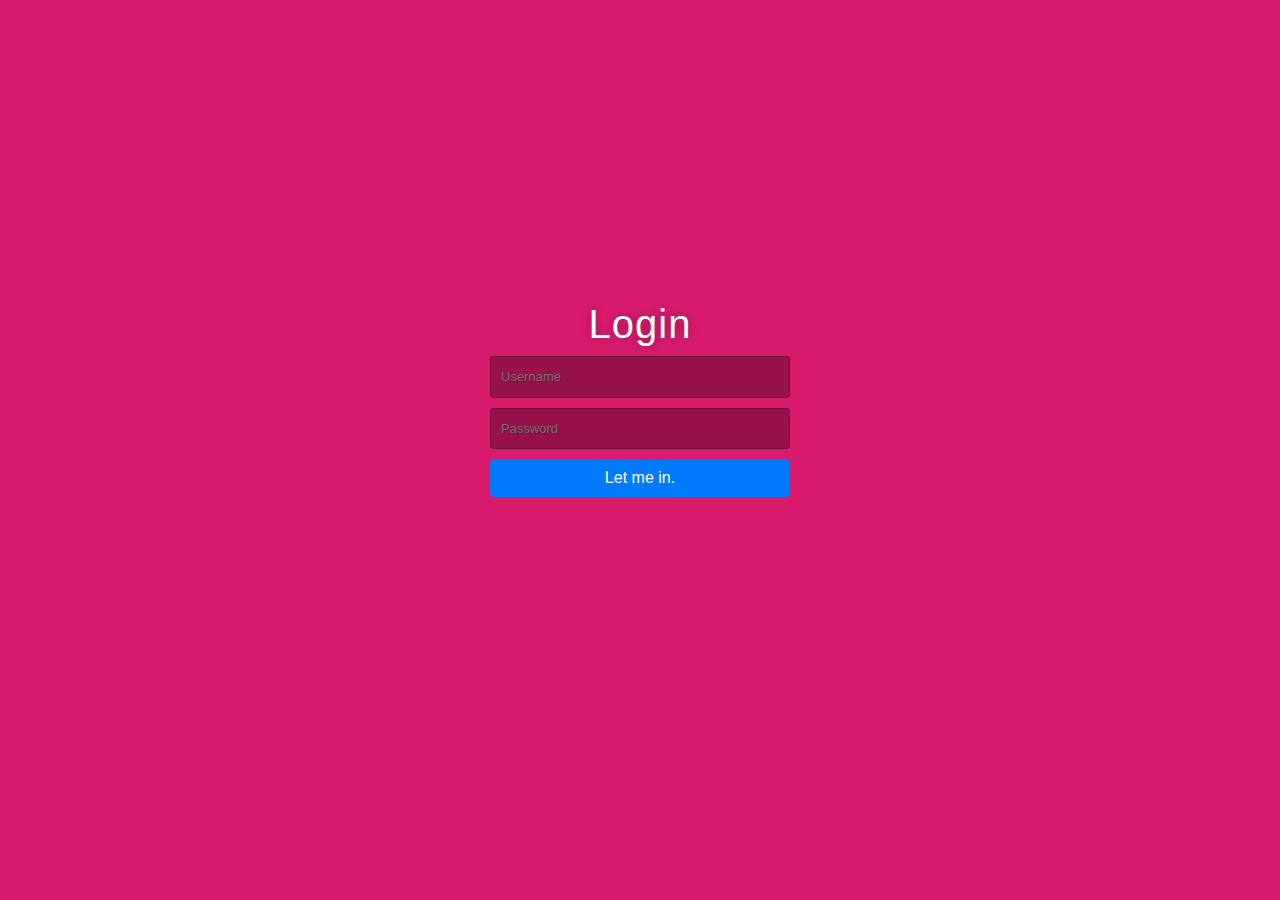
<file: index.html>
<!DOCTYPE html>
<!-- saved from url=(0049)https://getbootstrap.com/docs/4.3/examples/album/ -->
<html lang="en">

<head>
  <meta http-equiv="Content-Type" content="text/html; charset=UTF-8">
  <meta name="viewport" content="width=device-width, initial-scale=1, shrink-to-fit=no">
  <meta name="description" content="">
  <title>eMercado - Todo lo que busques está aquí</title>

  <link rel="canonical" href="https://getbootstrap.com/docs/4.3/examples/album/">
  <link href="https://fonts.googleapis.com/css?family=Raleway:300,300i,400,400i,700,700i,900,900i" rel="stylesheet">
  <!-- Bootstrap core CSS -->

  <link href="css/bootstrap.min.css" rel="stylesheet">
  <link href="css/stylelogin.css" rel="stylesheet">
  <style>
    html, body{
      height: 100%;
    }

    body {
      display: -ms-flexbox;
      display: flex;
      -ms-flex-align: center;
      align-items: center;
      padding-top: 40px;
      padding-bottom: 40px;
      background-color:#d81b6d
    }

    .signin {
      width: 100%;
      max-width: 330px;
      padding: 15px;
      margin: auto;
      }
    
    #font {
      font-family: 'Franklin Gothic Medium';
    }


  </style>
</head>

<body  class="text-center">
  <div class="container p-5">

    <!--  <div class="alert alert-danger" role="alert" style="position: relative; width:auto; top: 0;">
      <h4 class="alert-heading">¡A trabajar! :)</h4>
      <p>Esta sección corresponde a: Entrega 1 (Fecha de entrega: 16/08/2020) -> Punto 3 y 4.</p>
      <hr>
      <p class="mb-0">Para saber qué debes hacer, fijate en la actividad en CREA correspondiente a esta entrega.</p>
    </div>
  </div> -->

<div class="login">
	<h1>Login</h1>
    <form method="post" action="home.html">
    	<input id="correo" type="email" name="u" placeholder="Username" required="required" />
        <input type="password" name="p" placeholder="Password" required="required" />
        <button id="ingreso" type="submit" id= "email" class="btn btn-primary btn-block btn-large" onclick="check();">Let me in.</button>
    </form>
</div>

<script src="js/init.js"></script>
<script src="js/login.js"></script>

</body>
</html>
</file>
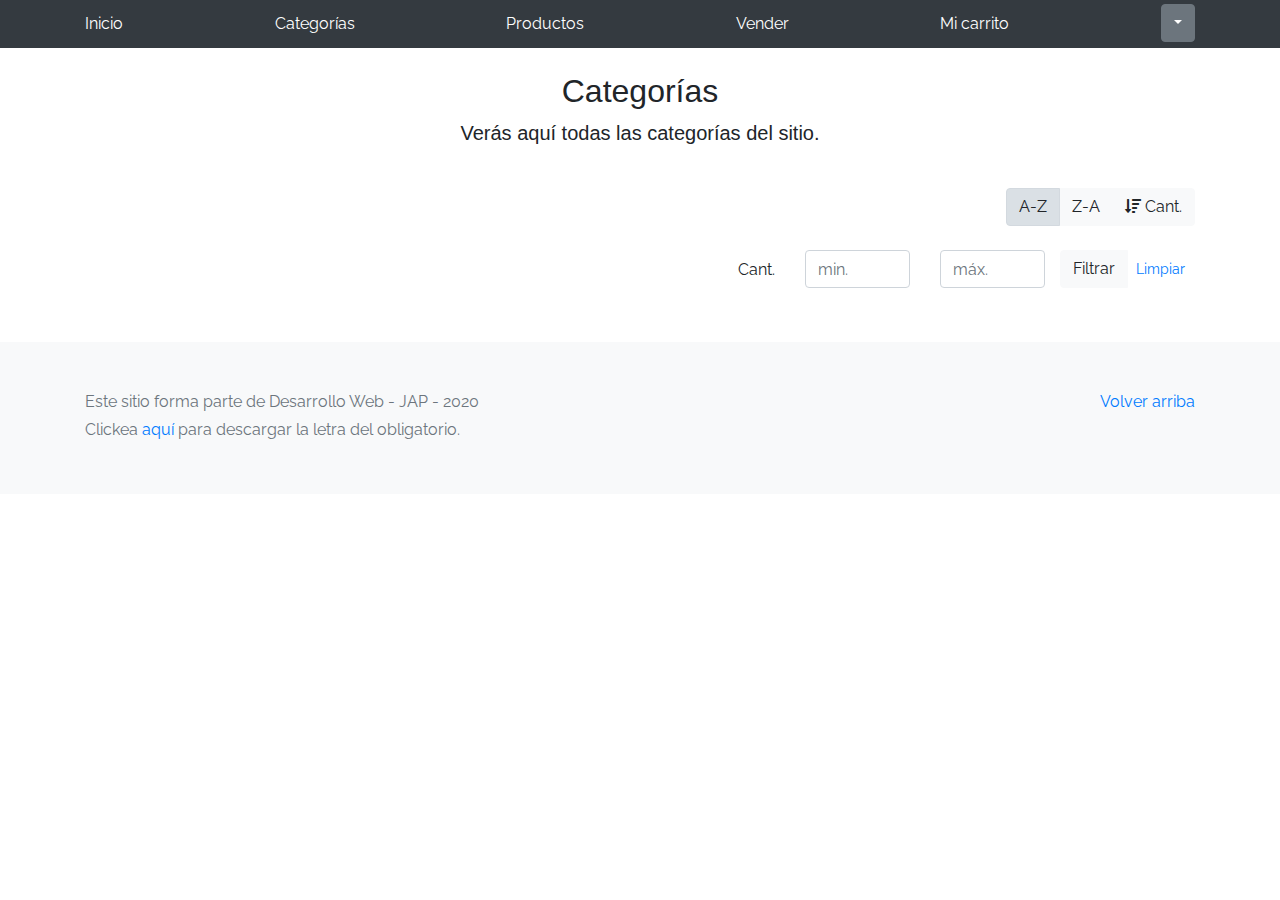
<file: categories.html>
<!DOCTYPE html>
<!-- saved from url=(0049)https://getbootstrap.com/docs/4.3/examples/album/ -->
<html lang="en">
  <head>
    <meta http-equiv="Content-Type" content="text/html; charset=UTF-8">
    <meta name="viewport" content="width=device-width, initial-scale=1, shrink-to-fit=no">
    <meta name="description" content="">
    <title>eMercado - Todo lo que busques está aquí</title>

    <link rel="canonical" href="https://getbootstrap.com/docs/4.3/examples/album/">
    <link href="https://fonts.googleapis.com/css?family=Raleway:300,300i,400,400i,700,700i,900,900i" rel="stylesheet">
    <link href="css/font-awesome.min.css" rel="stylesheet">
    <link href="css/bootstrap.min.css" rel="stylesheet">
    <link href="css/styles.css" rel="stylesheet">
  </head>
  <body>
    <nav class="site-header sticky-top py-1 bg-dark">
      <div class="container d-flex flex-column flex-md-row justify-content-between">
        <a class="py-2 d-none d-md-inline-block" href="home.html">Inicio</a>
        <a class="py-2 d-none d-md-inline-block" href="categories.html">Categorías</a>
        <a class="py-2 d-none d-md-inline-block" href="products.html">Productos</a>
        <a class="py-2 d-none d-md-inline-block" href="sell.html">Vender</a>
        <a class="py-2 d-none d-md-inline-block" href="cart.html">Mi carrito</a>
      <!--   <a class="py-2 d-none d-md-inline-block" href="#" id="usuario" ></a> -->

        <div class="dropdown">
          <a class="btn btn-secondary dropdown-toggle" href="#" id="usuario" role="button" id="dropdownMenuLink" data-toggle="dropdown" aria-haspopup="true" aria-expanded="false">
          </a>
        
          <div class="dropdown-menu" aria-labelledby="dropdownMenuLink">
            <a class="dropdown-item" href="cart.html">Mi Carrito</a>
            <a class="dropdown-item" href="my-profile.html">Mi perfil</a>
            <a class="dropdown-item" onclick="cerrarsesion()">Cerrar Sesión</a>
          </div>
        </div>

        </div>
      </div>
    </nav>
    <main role="main" class="pb-5">
        <div class="text-center p-4">
            <h2>Categorías</h2>
            <p class="lead">Verás aquí todas las categorías del sitio.</p>
          </div>
        <div class="container">
            <div class="row">
                <div class="col text-right">
                    <div class="btn-group btn-group-toggle mb-4" data-toggle="buttons">
                        <label class="btn btn-light active" id="sortAsc" >
                            <input type="radio" name="options" autocomplete="off" checked>A-Z
                        </label>
                        <label class="btn btn-light" id="sortDesc" >
                            <input type="radio" name="options" autocomplete="off">Z-A
                        </label>
                        <label class="btn btn-light" id="sortByCount" >
                            <input type="radio" name="options" autocomplete="off"><i class="fas fa-sort-amount-down mr-1"></i>Cant.
                        </label>
                    </div>
                </div>
            </div>
            <div class="row justify-content-end">
              <div class="col-md-6"></div>
                <div class="col-md-6 col-sm-12 mb-1 container">
                  <div class="row container p-0 m-0">
                    <div class="col">
                      <p class="font-weight-normal text-right my-2">Cant.</p>
                    </div>
                    <div class="col">
                      <input class="form-control" type="number" placeholder="min." id="rangeFilterCountMin">
                    </div>
                    <div class="col">
                      <input class="form-control" type="number" placeholder="máx." id="rangeFilterCountMax">
                    </div>
                    <div class="col-3 p-0">
                      <div class="btn-group" role="group">
                        <button class="btn btn-light btn-block" id="rangeFilterCount">Filtrar</button>
                        <button class="btn btn-link btn-sm" id="clearRangeFilter">Limpiar</button>
                      </div>
                    </div>
                  </div>
                </div>
            </div>
            <div class="row">
                <div class="list-group" id="cat-list-container">
                </div>
            </div>
        </div>
    </main>
    <footer class="text-muted bg-light">
      <div class="container">
        <p class="float-right">
          <a href="#">Volver arriba</a>
        </p>
        <p>Este sitio forma parte de Desarrollo Web - JAP - 2020</p>
        <p>Clickea <a target="_blank" href="Letra.pdf">aquí</a> para descargar la letra del obligatorio.</p>
      </div>
    </footer>
    <div id="spinner-wrapper"><div class="lds-ring"><div></div><div></div><div></div><div></div></div></div>
    <script src="js/jquery-3.4.1.min.js"></script>
    <script src="js/bootstrap.bundle.min.js"></script>
    <script src="js/init.js"></script>
    <script src="js/categories.js"></script>
  </body>
</html>
</file>
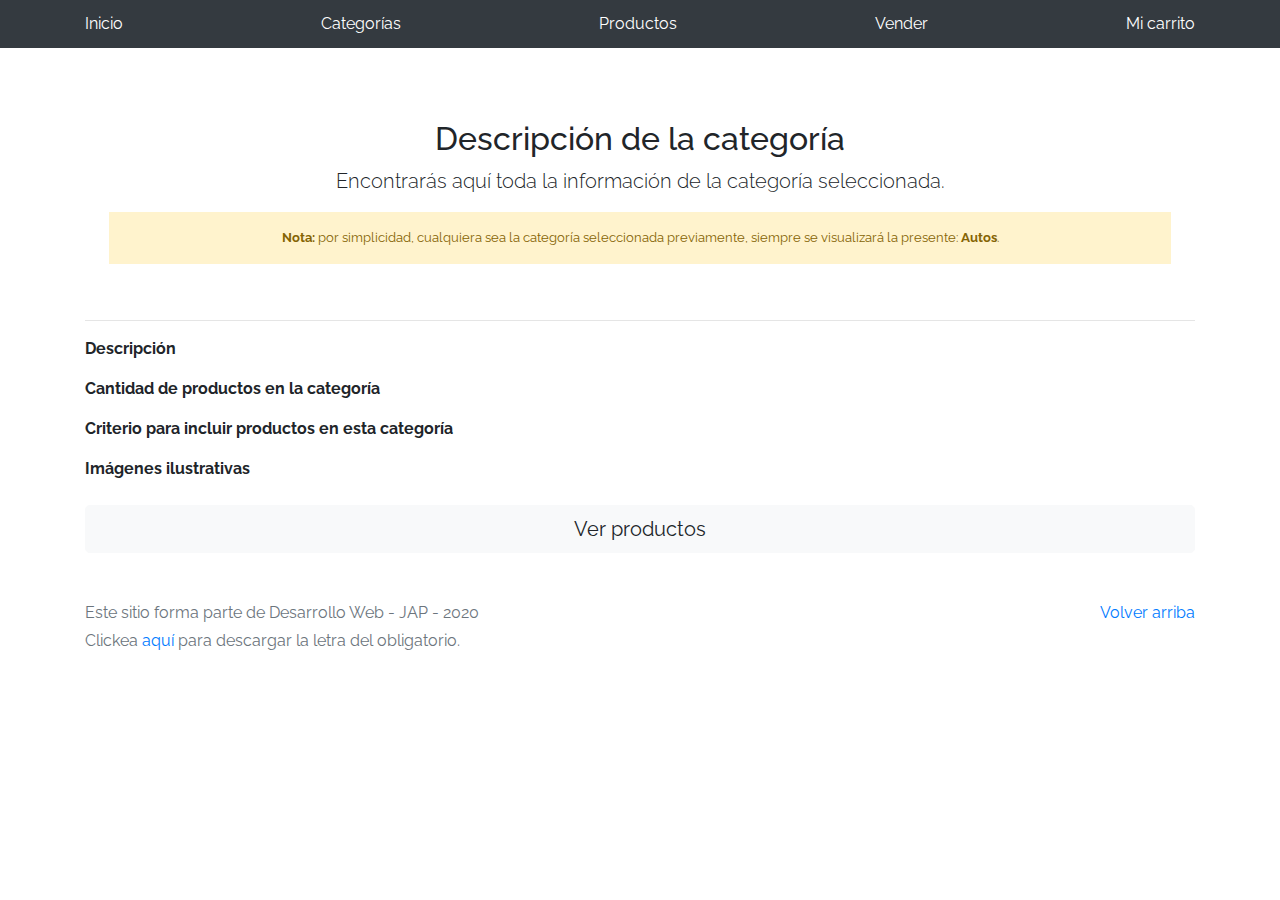
<file: category-info.html>
<!DOCTYPE html>
<!-- saved from url=(0049)https://getbootstrap.com/docs/4.3/examples/album/ -->
<html lang="en">

<head>
  <meta http-equiv="Content-Type" content="text/html; charset=UTF-8">
  <meta name="viewport" content="width=device-width, initial-scale=1, shrink-to-fit=no">
  <meta name="description" content="">
  <title>eMercado - Todo lo que busques está aquí</title>

  <link rel="canonical" href="https://getbootstrap.com/docs/4.3/examples/album/">
  <link href="https://fonts.googleapis.com/css?family=Raleway:300,300i,400,400i,700,700i,900,900i" rel="stylesheet">
  <!-- Bootstrap core CSS -->
  <link href="css/bootstrap.min.css" rel="stylesheet">
  <link href="css/styles.css" rel="stylesheet">
</head>

<body>
  <nav class="site-header sticky-top py-1 bg-dark">
    <div class="container d-flex flex-column flex-md-row justify-content-between">
      <a class="py-2 d-none d-md-inline-block" href="index.html">Inicio</a>
      <a class="py-2 d-none d-md-inline-block" href="categories.html">Categorías</a>
      <a class="py-2 d-none d-md-inline-block" href="products.html">Productos</a>
      <a class="py-2 d-none d-md-inline-block" href="sell.html">Vender</a>
      <a class="py-2 d-none d-md-inline-block" href="cart.html">Mi carrito</a>
    </div>
  </nav>
  <main role="main">
    <div class="container mt-5">
      <div class="text-center p-4">
        <h2>Descripción de la categoría</h2>
        <p class="lead">Encontrarás aquí toda la información de la categoría seleccionada.</p>
        <p class="small alert-warning py-3"><strong>Nota: </strong>por simplicidad, cualquiera sea la categoría
          seleccionada previamente, siempre se visualizará la presente: <strong>Autos</strong>.</p>
      </div>
      <h3 id="categoryName"></h3>
      <hr class="my-3">
      <dl>
        <dt>Descripción</dt>
        <dd>
          <p id="categoryDescription"></p>
        </dd>

        <dt>Cantidad de productos en la categoría</dt>
        <dd>
          <p id="productCount"></p>
        </dd>

        <dt>Criterio para incluir productos en esta categoría</dt>
        <dd>
          <p id="productCriteria"></p>
        </dd>

        <dt>Imágenes ilustrativas</dt>
        <dd>
          <div class="row text-center text-lg-left pt-2" id="productImagesGallery">
          </div>
        </dd>
      </dl>
      <a type="button" class="btn btn-light btn-lg btn-block" href="products.html">Ver productos</a>
    </div>
  </main>
  <footer class="text-muted">
    <div class="container">
      <p class="float-right">
        <a href="#">Volver arriba</a>
      </p>
      <p>Este sitio forma parte de Desarrollo Web - JAP - 2020</p>
      <p>Clickea <a target="_blank" href="Letra.pdf">aquí</a> para descargar la letra del obligatorio.</p>
    </div>
  </footer>
  <div id="spinner-wrapper">
    <div class="lds-ring">
      <div></div>
      <div></div>
      <div></div>
      <div></div>
    </div>
  </div>
  <script src="js/jquery-3.4.1.min.js"></script>
  <script src="js/bootstrap.bundle.min.js"></script>
  <script src="js/init.js"></script>
  <script src="js/category-info.js"></script>
</body>

</html>
</file>
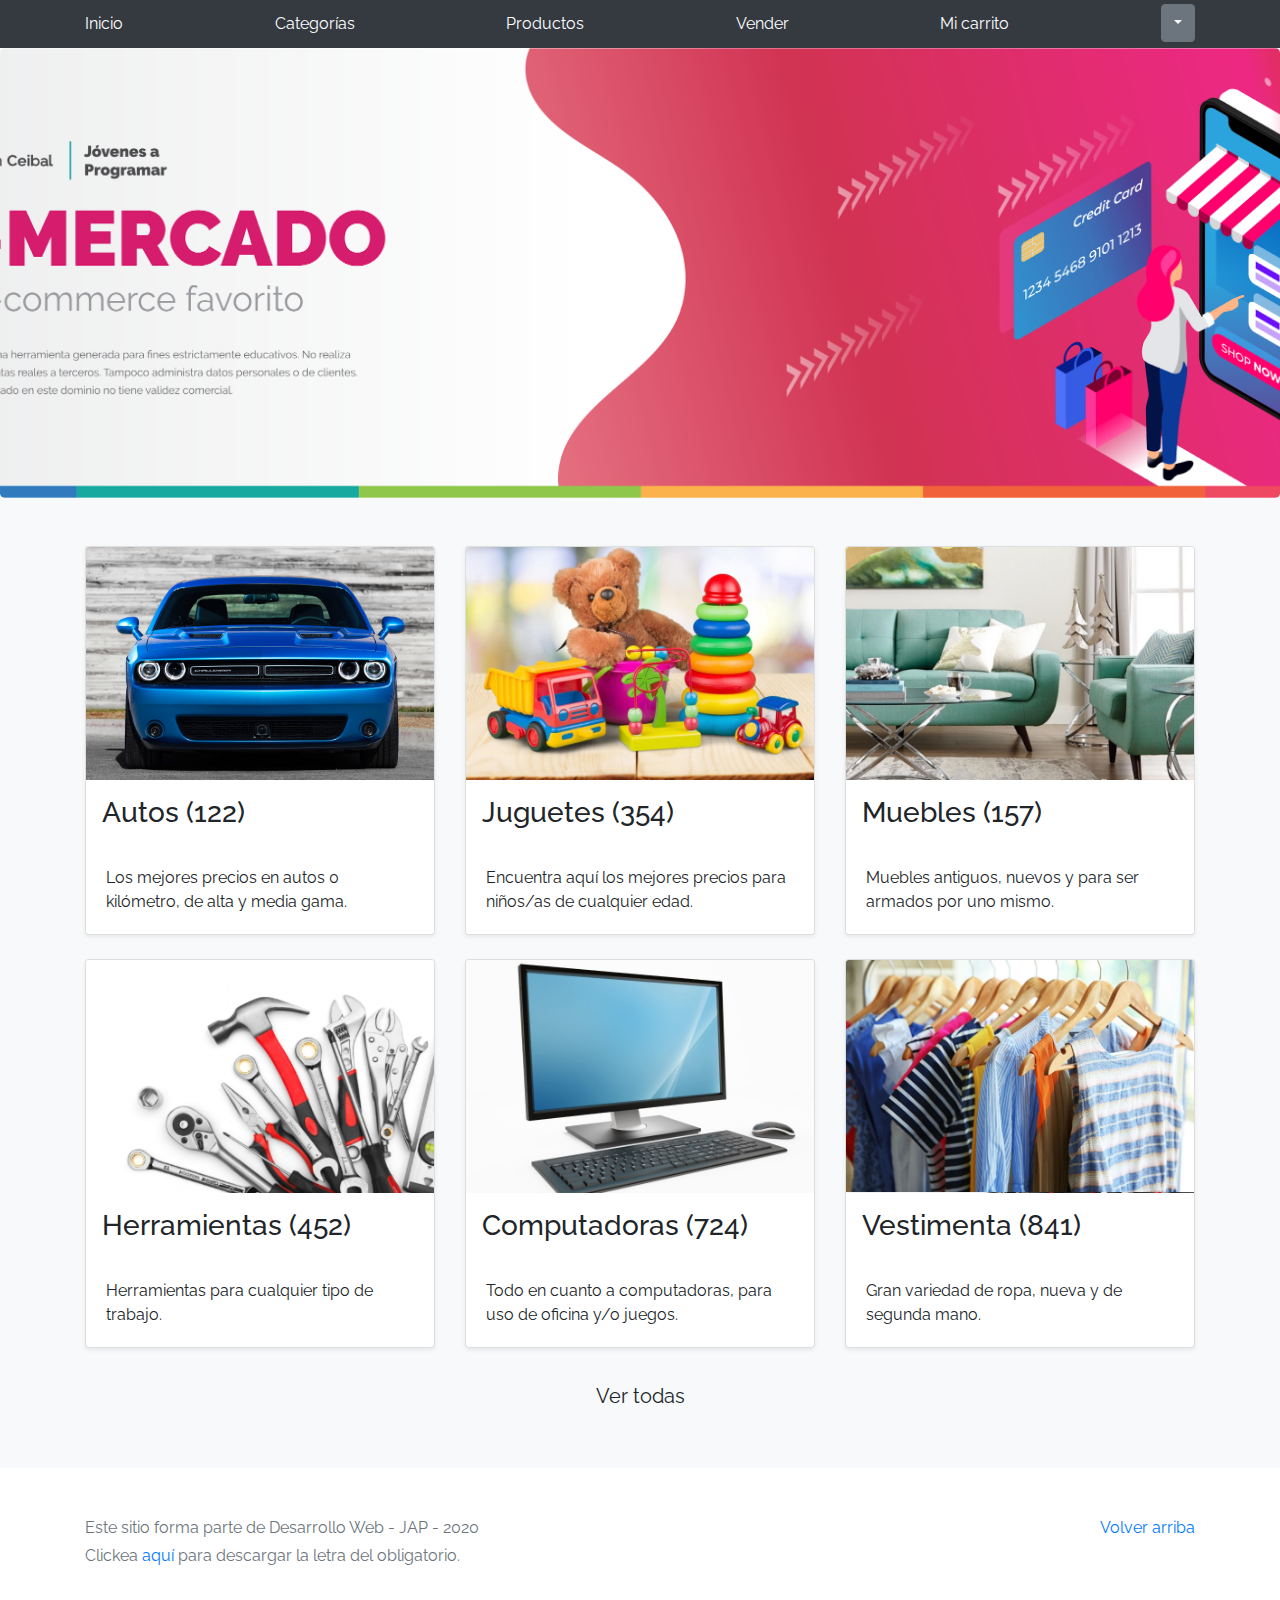
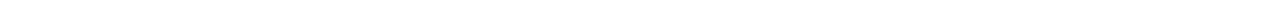
<file: home.html>
<!DOCTYPE html>
<!-- saved from url=(0049)https://getbootstrap.com/docs/4.3/examples/album/ -->
<html lang="en">
  <head>
    <meta http-equiv="Content-Type" content="text/html; charset=UTF-8">
    <meta name="viewport" content="width=device-width, initial-scale=1, shrink-to-fit=no">
    <meta name="description" content="">
    <title>eMercado - Todo lo que busques está aquí</title>

    <link rel="canonical" href="https://getbootstrap.com/docs/4.3/examples/album/">
    <link href="https://fonts.googleapis.com/css?family=Raleway:300,300i,400,400i,700,700i,900,900i" rel="stylesheet">

    <!-- Bootstrap core CSS -->
    <link href="css/bootstrap.min.css" rel="stylesheet">
    <link href="css/styles.css" rel="stylesheet">
    <link href="css/stylelogin.css" rel="stylesheet">
  </head>
  <body>
    <nav class="site-header sticky-top py-1 bg-dark">
      <div class="container d-flex flex-column flex-md-row justify-content-between">
        <a class="py-2 d-none d-md-inline-block" href="home.html">Inicio</a>
        <a class="py-2 d-none d-md-inline-block" href="categories.html">Categorías</a>
        <a class="py-2 d-none d-md-inline-block" href="products.html">Productos</a>
        <a class="py-2 d-none d-md-inline-block" href="sell.html">Vender</a>
        <a class="py-2 d-none d-md-inline-block" href="cart.html">Mi carrito</a>
      <!--   <a class="py-2 d-none d-md-inline-block" href="#" id="usuario" ></a> -->

        <div class="dropdown">
          <a class="btn btn-secondary dropdown-toggle" href="#" id="usuario" role="button" id="dropdownMenuLink" data-toggle="dropdown" aria-haspopup="true" aria-expanded="false">
          </a>
        
          <div class="dropdown-menu" aria-labelledby="dropdownMenuLink">
            <a class="dropdown-item" href="cart.html">Mi Carrito</a>
            <a class="dropdown-item" href="my-profile.html">Mi perfil</a>
            <a class="dropdown-item" onclick="cerrarsesion()">Cerrar Sesión</a>
          </div>
        </div>

        </div>
      </div>
    </nav>
    <main role="main">
      <section class="jumbotron text-center">
        <div class="m-5">
          <h1></h1>
        </div>
      </section>
      <div class="album py-5 bg-light">
        <div class="container">
          <div class="row">
            <div class="col-md-4">
              <a href="categories.html" class="card mb-4 shadow-sm custom-card">
                <img class="bd-placeholder-img card-img-top"  src="img/cat1.jpg">
                <h3 class="m-3">Autos (122)</h3>
                <div class="card-body">
                  <p class="card-text">Los mejores precios en autos 0 kilómetro, de alta y media gama.</p>
                </div>
              </a>
            </div>
            <div class="col-md-4">
                <a href="categories.html" class="card mb-4 shadow-sm custom-card">
                  <img class="bd-placeholder-img card-img-top" src="img/cat2.jpg">
                  <h3 class="m-3">Juguetes (354)</h3>
                  <div class="card-body">
                    <p class="card-text">Encuentra aquí los mejores precios para niños/as de cualquier edad.</p>
                  </div>
                </a>
            </div>
            <div class="col-md-4">
                <a href="categories.html" class="card mb-4 shadow-sm custom-card">
                  <img class="bd-placeholder-img card-img-top" src="img/cat3.jpg">
                  <h3 class="m-3">Muebles (157)</h3>
                  <div class="card-body">
                    <p class="card-text">Muebles antiguos, nuevos y para ser armados por uno mismo.</p>
                  </div>
                </a>
            </div>
            <div class="col-md-4">
                <a href="categories.html" class="card mb-4 shadow-sm custom-card">
                  <img class="bd-placeholder-img card-img-top" src="img/cat4.jpg">
                  <h3 class="m-3">Herramientas (452)</h3>
                  <div class="card-body">
                    <p class="card-text">Herramientas para cualquier tipo de trabajo.</p>
                  </div>
                </a>
            </div>
            <div class="col-md-4">
                <a href="categories.html" class="card mb-4 shadow-sm custom-card">
                  <img class="bd-placeholder-img card-img-top" src="img/cat5.jpg">
                  <h3 class="m-3">Computadoras (724)</h3>
                  <div class="card-body">
                    <p class="card-text">Todo en cuanto a computadoras, para uso de oficina y/o juegos.</p>
                  </div>
                </a>
            </div>
            <div class="col-md-4">
                <a href="categories.html" class="card mb-4 shadow-sm custom-card">
                  <img class="bd-placeholder-img card-img-top" src="img/cat6.jpg">
                  <h3 class="m-3">Vestimenta (841)</h3>
                  <div class="card-body">
                    <p class="card-text">Gran variedad de ropa, nueva y de segunda mano.</p>
                  </div>
                </a>
            </div>
          </div>
          <div class="row">
              <a type="button" class="btn btn-light btn-lg btn-block" href="categories.html">Ver todas</a>
          </div>
        </div>
      </div>
    </main>
    <footer class="text-muted">
      <div class="container">
        <p class="float-right">
          <a href="#">Volver arriba</a>
        </p>
        <p>Este sitio forma parte de Desarrollo Web - JAP - 2020</p>
        <p>Clickea <a target="_blank" href="Letra.pdf">aquí</a> para descargar la letra del obligatorio.</p>
      </div>
    </footer>
    <script src="js/jquery-3.4.1.min.js"></script>
    <script src="js/bootstrap.bundle.min.js"></script>
    <script src="js/init.js"></script>
    <script src="js/my-profile.js"></script>

  </body>
</html>
</file>
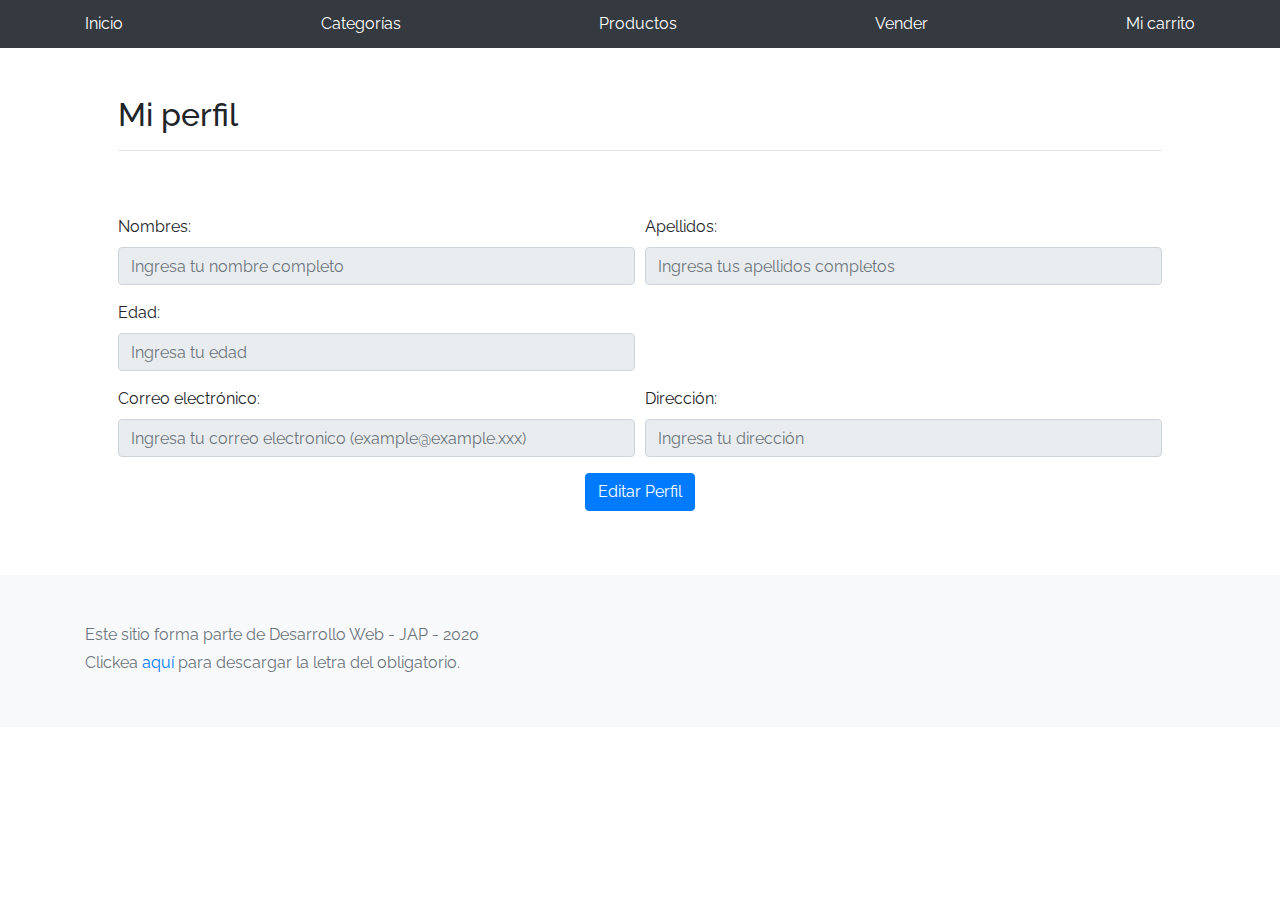
<file: my-profile.html>
<!DOCTYPE html>
<!-- saved from url=(0049)https://getbootstrap.com/docs/4.3/examples/album/ -->
<html lang="en">

<head>
  <meta http-equiv="Content-Type" content="text/html; charset=UTF-8">

  <meta name="viewport" content="width=device-width, initial-scale=1, shrink-to-fit=no">
  <meta name="description" content="">
  <title>eMercado - Todo lo que busques está aquí</title>

  <link rel="canonical" href="https://getbootstrap.com/docs/4.3/examples/album/">
  <link href="https://fonts.googleapis.com/css?family=Raleway:300,300i,400,400i,700,700i,900,900i" rel="stylesheet">

  <style>
    .bd-placeholder-img {
      font-size: 1.125rem;
      text-anchor: middle;
      -webkit-user-select: none;
      -moz-user-select: none;
      -ms-user-select: none;
      user-select: none;
    }

    @media (min-width: 768px) {
      .bd-placeholder-img-lg {
        font-size: 3.5rem;
      }
    }
  </style>
  <link href="css/bootstrap.min.css" rel="stylesheet">
  <link href="css/styles.css" rel="stylesheet">
  <link href="css/dropzone.css" rel="stylesheet">
</head>

<body>
  <nav class="site-header sticky-top py-1 bg-dark">
    <div class="container d-flex flex-column flex-md-row justify-content-between">
      <a class="py-2 d-none d-md-inline-block" href="index.html">Inicio</a>
      <a class="py-2 d-none d-md-inline-block" href="categories.html">Categorías</a>
      <a class="py-2 d-none d-md-inline-block" href="products.html">Productos</a>
      <a class="py-2 d-none d-md-inline-block" href="sell.html">Vender</a>
      <a class="py-2 d-none d-md-inline-block" href="cart.html">Mi carrito</a>
    </div>
  </nav>
  <div class="container p-5">
    <!--<div class="alert alert-danger" role="alert" style="position: relative; width:auto; top: 0;">
      <h4 class="alert-heading">¡A trabajar! :)</h4>
      <p>Esta sección corresponde a: Entrega 7 (Fecha de entrega: 8/11/202020) -> Punto 1 y 2.</p>
      <hr>
      <p class="mb-0">Para saber qué debes hacer, fijate en la actividad en CREA correspondiente a esta entrega.</p>
    </div>-->

    <h2>Mi perfil</h2>
    <hr>
    <br>
    <br>

    <form class="form-group">
      <div class="form-row">

        <div class="form-group col-md-6 col-sm-12">
          <label for="nombres">Nombres:</label>
          <input id="mostrarnombre" class="form-control" type="text" disabled placeholder="Ingresa tu nombre completo"
            name="nombre">
        </div>

        <div class="form-group col-md-6 col-sm-12">
          <label for="apellido">Apellidos:</label>
          <input id="mostrarapellido" class="form-control" type="text" disabled  placeholder="Ingresa tus apellidos completos"
            name="apellido">
        </div>

        <div class="form-group col-md-6 col-sm-12">
          <label for="edad">Edad:</label>
          <input id="mostraredad" class="form-control" type="text" disabled placeholder="Ingresa tu edad" name="edad">
        </div>

      </div>

  <!--   <div class="form-group col-md-6 col-sm-12">
        <label for="telefono">Telefono:</label>
        <input id="mostrartelefono" class="form-control" type="text" disabled placeholder="Ingresa tu telefono" name="telefono">
      </div> -->

      <div class="form-row">

        <div class="form-group col-md-6 col-sm-12">
          <label for="correo">Correo electrónico:</label>
          <input id="mostrarcorreo" class="form-control" type="text" type="email" disabled 
            placeholder="Ingresa tu correo electronico (example@example.xxx)"  name="correo">
        </div>

        <div class="form-group col-md-6 col-sm-12">
          <label for="dirección">Dirección:</label>
          <input id="mostrardireccion" class="form-control" type="text" disabled  placeholder="Ingresa tu dirección"
            name="direccion">
        </div>
      </div>

      <div class="row">
        <div class="col-md-12 text-center">
          <!-- Button trigger modal -->
          <button type="button" class="btn btn-primary" data-toggle="modal" data-target="#exampleModalCenter">
            Editar Perfil
          </button>
        </div>
      </div>
  </div>
  </form>

 <!--  MODAL  -->
 <div class="modal fade" id="exampleModalCenter" tabindex="-1" role="dialog" aria-labelledby="exampleModalCenterTitle" aria-hidden="true">
  <div class="modal-dialog modal-dialog-centered" role="document">
    <div class="modal-content">
      <div class="modal-header">
        <h5 class="modal-title" id="exampleModalLongTitle">Editar Perfil</h5>
        <button type="button" class="close" data-dismiss="modal" aria-label="Close">
          <span aria-hidden="true">&times;</span>
        </button>
      </div>
      <div class="modal-body">
        
        <form class="form-group">

          <div class="form-row">
    
            <div class="form-group col-md-6 col-sm-12">
              <label for="nombres">Nombres:</label>
              <input id="nombre" class="form-control" type="text" id="nombre"  placeholder="Ingresa tu nombre completo"
                name="nombre">
            </div>
    
            <div class="form-group col-md-6 col-sm-12">
              <label for="apellido">Apellidos:</label>
              <input id="apellido" class="form-control" type="text" id="apellido"  placeholder="Ingresa tu apellido completo"
                name="apellido">
            </div>
    
            <div class="form-group col-md-6 col-sm-12">
              <label for="edad">Edad:</label>
              <input id="edad" class="form-control" type="text" id="edad"  placeholder="Ingresa tu edad" name="edad">
            </div>
    
          </div>
    
          <div class="form-row">
    
            <div class="form-group col-md-6 col-sm-12">
              <label for="correo">Correo electrónico:</label>
              <input id="correo" class="form-control" type="text" type="email" id="correo"  
                placeholder="Ingresa tu correo electronico (example@example.xxx)" name="correo">
            </div>
    
            <div class="form-group col-md-6 col-sm-12">
              <label for="dirección">Dirección:</label>
              <input id="direccion" class="form-control" type="text" id="direccion" placeholder="Ingresa tu dirección"
                name="direccion">
            </div>
          </div>
    
          <div class="row">
            <div class="col-md-12 text-center">
              <div class="modal-footer">
                <button type="button" class="btn btn-secondary" data-dismiss="modal">Cerrar</button>
                <button type="button" class="btn btn-primary" onclick="guardarTodo()">Guardar</button>
              </div>
            </div>
          </div>
      </div>
      </form>

      </div>
      
    </div>
  </div>
</div>
</div>

  <footer class="text-muted bg-light">
    <div class="container">
      <p>Este sitio forma parte de Desarrollo Web - JAP - 2020</p>
      <p>Clickea <a target="_blank" href="Letra.pdf">aquí</a> para descargar la letra del obligatorio.</p>
    </div>
  </footer>
  <div class="alert fade alert-success" role="alert" id="alertResult">
    <span id="resultSpan"></span>
    <button type="button" class="close" data-dismiss="alert" aria-label="Close">
      <span aria-hidden="true">&times;</span>
    </button>
  </div>
  <div id="spinner-wrapper">
    <div class="lds-ring">
      <div></div>
      <div></div>
      <div></div>
      <div></div>
    </div>
  </div>
  <script src="js/jquery-3.4.1.min.js"></script>
  <script src="js/bootstrap.bundle.min.js"></script>
  <script src="js/dropzone.js"></script>
  <script src="js/init.js"></script>
  <script src="js/my-profile.js"></script>
</body>

</html>
</file>
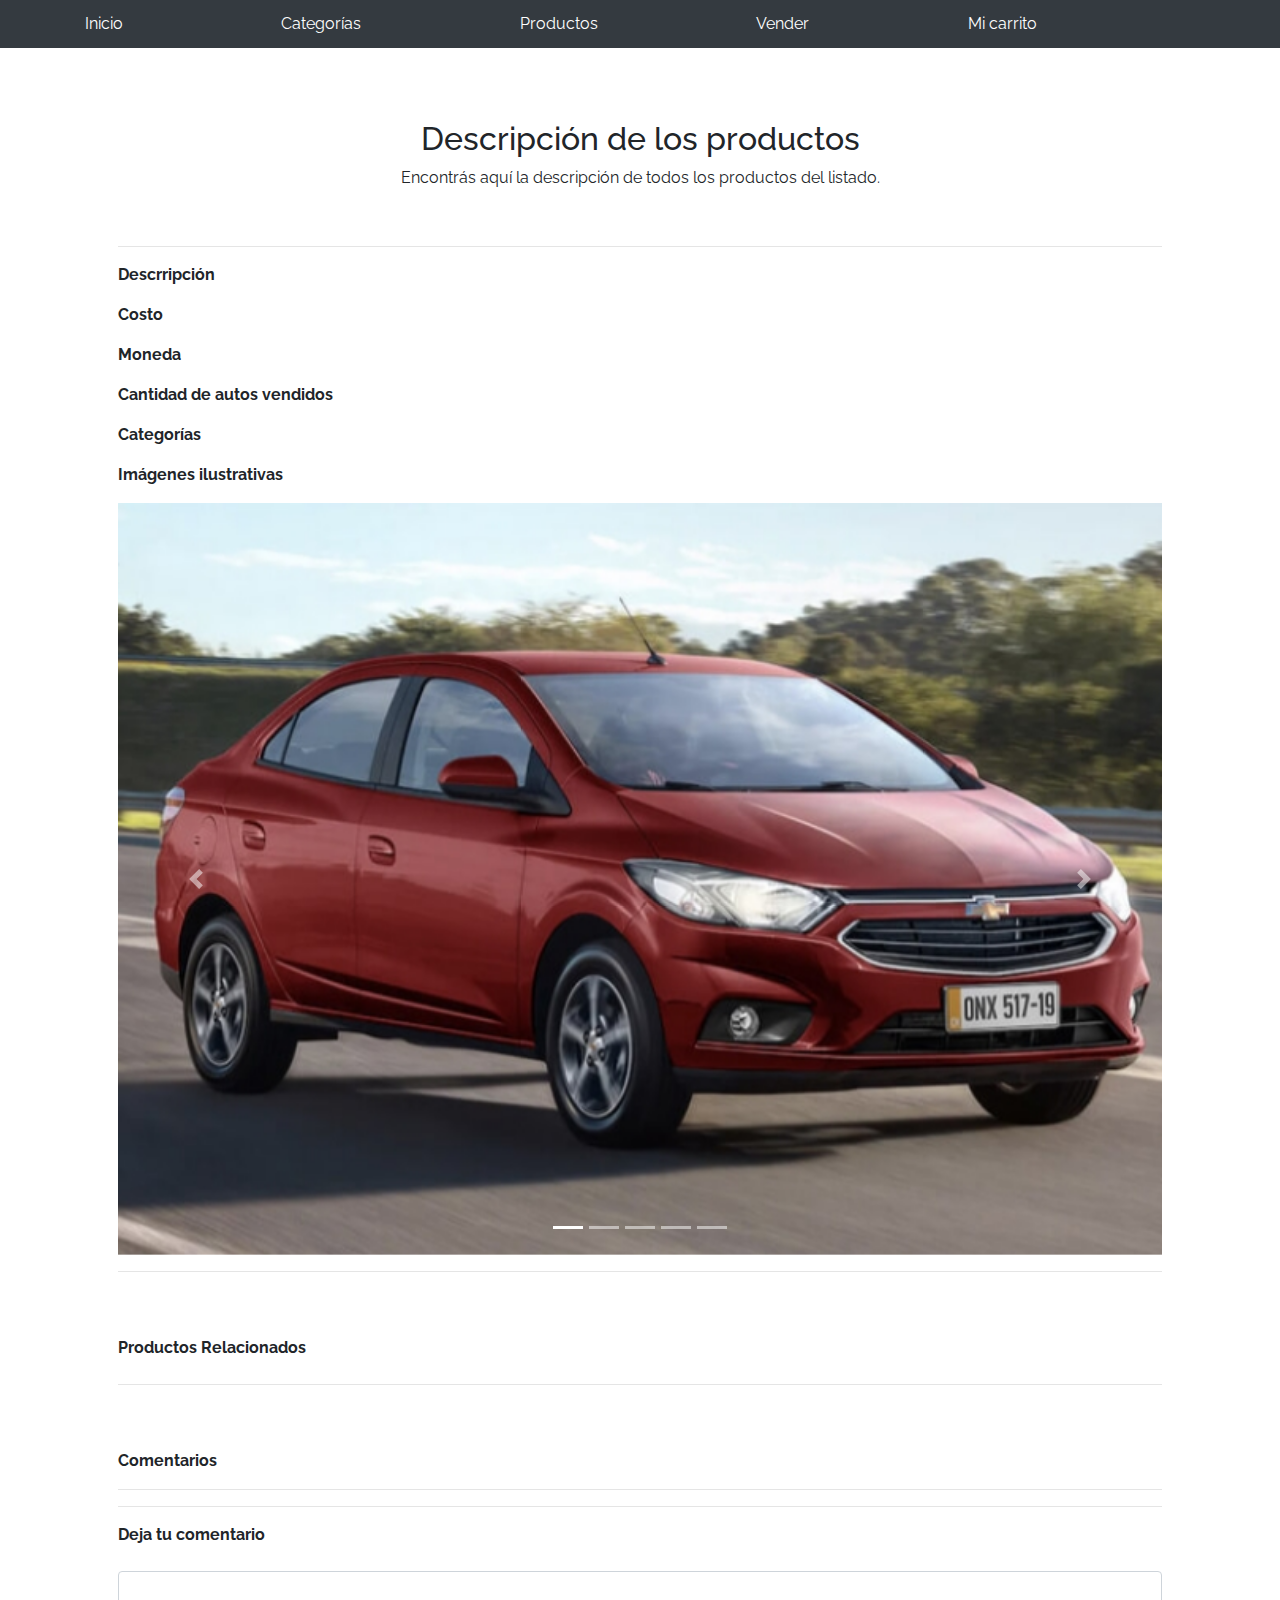
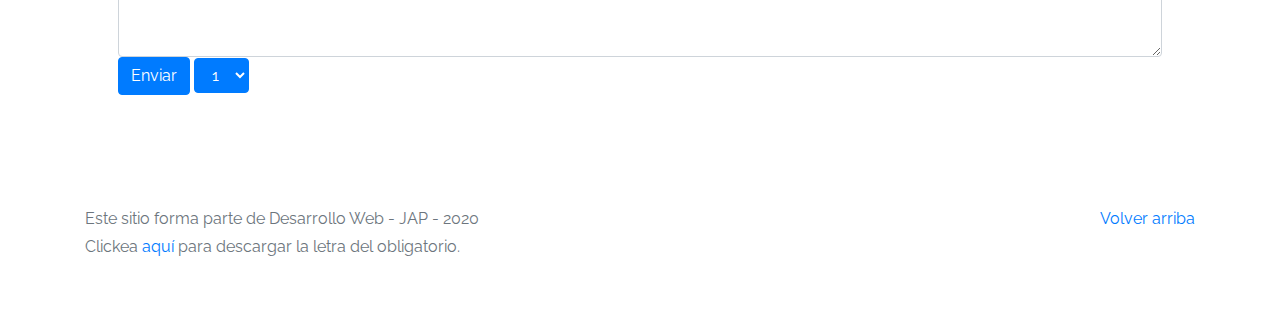
<file: product-info.html>
<!DOCTYPE html>
<!-- saved from url=(0049)https://getbootstrap.com/docs/4.3/examples/album/ -->
<html lang="en">

<head>
  <meta http-equiv="Content-Type" content="text/html; charset=UTF-8">
  <meta name="viewport" content="width=device-width, initial-scale=1, shrink-to-fit=no">
  <meta name="description" content="">
  <title>eMercado - Todo lo que busques está aquí</title>

  <link rel="canonical" href="https://getbootstrap.com/docs/4.3/examples/album/">
  <link href="https://fonts.googleapis.com/css?family=Raleway:300,300i,400,400i,700,700i,900,900i" rel="stylesheet">
  <link href="css/font-awesome.min.css" rel="stylesheet">
  <link href="css/bootstrap.min.css" rel="stylesheet">
  <link href="css/styles.css" rel="stylesheet">
</head>

<body>
  <nav class="site-header sticky-top py-1 bg-dark">
    <div class="container d-flex flex-column flex-md-row justify-content-between">
      <a class="py-2 d-none d-md-inline-block" href="index.html">Inicio</a>
      <a class="py-2 d-none d-md-inline-block" href="categories.html">Categorías</a>
      <a class="py-2 d-none d-md-inline-block" href="products.html">Productos</a>
      <a class="py-2 d-none d-md-inline-block" href="sell.html">Vender</a>
      <a class="py-2 d-none d-md-inline-block" href="cart.html">Mi carrito</a>
      <a class="py-2 d-none d-md-inline-block" href="#" id="usuario"></a>
    </div>
  </nav>
  <div class="container p-5">
    <div class= "text-center p-4">
   <h2>Descripción de los productos</h2>
   <p>Encontrás aquí la descripción de todos los productos del listado.</p>
    </div>

  <h3 id="productName"></h3>
  <hr class = my-3>
  <dl>
    
<dt>Descrripción</dt>
<dd>
  <p id="productDescription"></p>
</dd>

<dt>Costo</dt>
<dd>
  <p id= "productCost"></p>
</dd>

<dt>Moneda</dt>
<dd>
  <p id= "productCurrency"></p>
</dd>

<dt> Cantidad de autos vendidos</dt>
<dd>
  <p id= "productSoldCount"></p>
</dd>

<dt> Categorías</dt>
<dd>
  <p id="productCategory"></p>
</dd>

<dt>Imágenes ilustrativas</dt>
         <dd>
          <div class="row text-center text-lg-left pt-2" id="productImagesGallery">
          </div>
        </dd>

     <!--  <a type="button" class="btn btn-light btn-lg btn-block" href="products.html">Ver productos</a>
    </div>  -->

     <div id="carouselExampleIndicators" class="carousel slide" data-ride="carousel">
  <ol class="carousel-indicators">
    <li data-target="#carouselExampleIndicators" data-slide-to="0" class="active"></li>
    <li data-target="#carouselExampleIndicators" data-slide-to="1"></li>
    <li data-target="#carouselExampleIndicators" data-slide-to="2"></li>
    <li data-target="#carouselExampleIndicators" data-slide-to="3"></li>
    <li data-target="#carouselExampleIndicators" data-slide-to="4"></li>

  </ol>
  <div class="carousel-inner">
    <div class="carousel-item active">
      <img class="d-block w-100" src="img/prod1.jpg" alt="First slide">
    </div>
    <div class="carousel-item">
      <img class="d-block w-100" src="img/prod1_1.jpg" alt="Second slide">
    </div>
    <div class="carousel-item">
      <img class="d-block w-100" src="img/prod1_2.jpg" alt="Third slide">
    </div>
    <div class="carousel-item">
      <img class="d-block w-100" src="img/prod1_3.jpg" alt="Fourth slide">
    </div>
    <div class="carousel-item">
      <img class="d-block w-100" src="img/prod1_4.jpg" alt="Fifht slide">
    </div>
  </div>
  <a class="carousel-control-prev" href="#carouselExampleIndicators" role="button" data-slide="prev">
    <span class="carousel-control-prev-icon" aria-hidden="true"></span>
    <span class="sr-only">Previous</span>
  </a>
  <a class="carousel-control-next" href="#carouselExampleIndicators" role="button" data-slide="next">
    <span class="carousel-control-next-icon" aria-hidden="true"></span>
    <span class="sr-only">Next</span>
  </a>
</div>

<hr>
<br>
<br>

<dt>Productos Relacionados</dt>
<dd>
  <div class="container-fluid">
    <div class="row text-center text-lg-left pt-2" id="relatedProductContainer">
   </div>
  </div>
</dd>

<hr>
<br>
<br>

<dt>Comentarios</dt>
<hr class="my-3">
<dd>
  <div class="container-fluid">
    <div id="ListaDeComentarios"></div>
 </div>
</dd>

<hr>

<dt>Deja tu comentario</dt>
<script src="https://ajax.googleapis.com/ajax/libs/jquery/2.1.1/jquery.min.js"></script>
<p class="clasificacion">
  <label for="exampleFormControlTextarea4"></label>
  <textarea class="form-control" id="nuevocomentario" rows="3"></textarea>
  <button class="btn btn-primary" onclick="nuevocomentario();">Enviar</button>
  <select class="btn btn-primary" id="puntaje">
          <option value="1">1</option>
          <option value="2">2</option>
          <option value="3">3</option>
          <option value="4">4</option>
          <option value="5">5</option>
  </select>
  </div>
  </main>
  
  <footer class="text-muted">
    <div class="container">
      <p class="float-right">
        <a href="#">Volver arriba</a>
      </p>
      <p>Este sitio forma parte de Desarrollo Web - JAP - 2020</p>
      <p>Clickea <a target="_blank" href="Letra.pdf">aquí</a> para descargar la letra del obligatorio.</p>
    </div>
  </footer>
  <div id="spinner-wrapper">
    <div class="lds-ring">
      <div></div>
      <div></div>
      <div></div>
      <div></div>
    </div>
  </div>
  <script src="js/jquery-3.4.1.min.js"></script>
  <script src="js/bootstrap.bundle.min.js"></script>
  <script src="js/init.js"></script>
  <script src="js/product-info.js"></script>
</body>

</html>
</file>
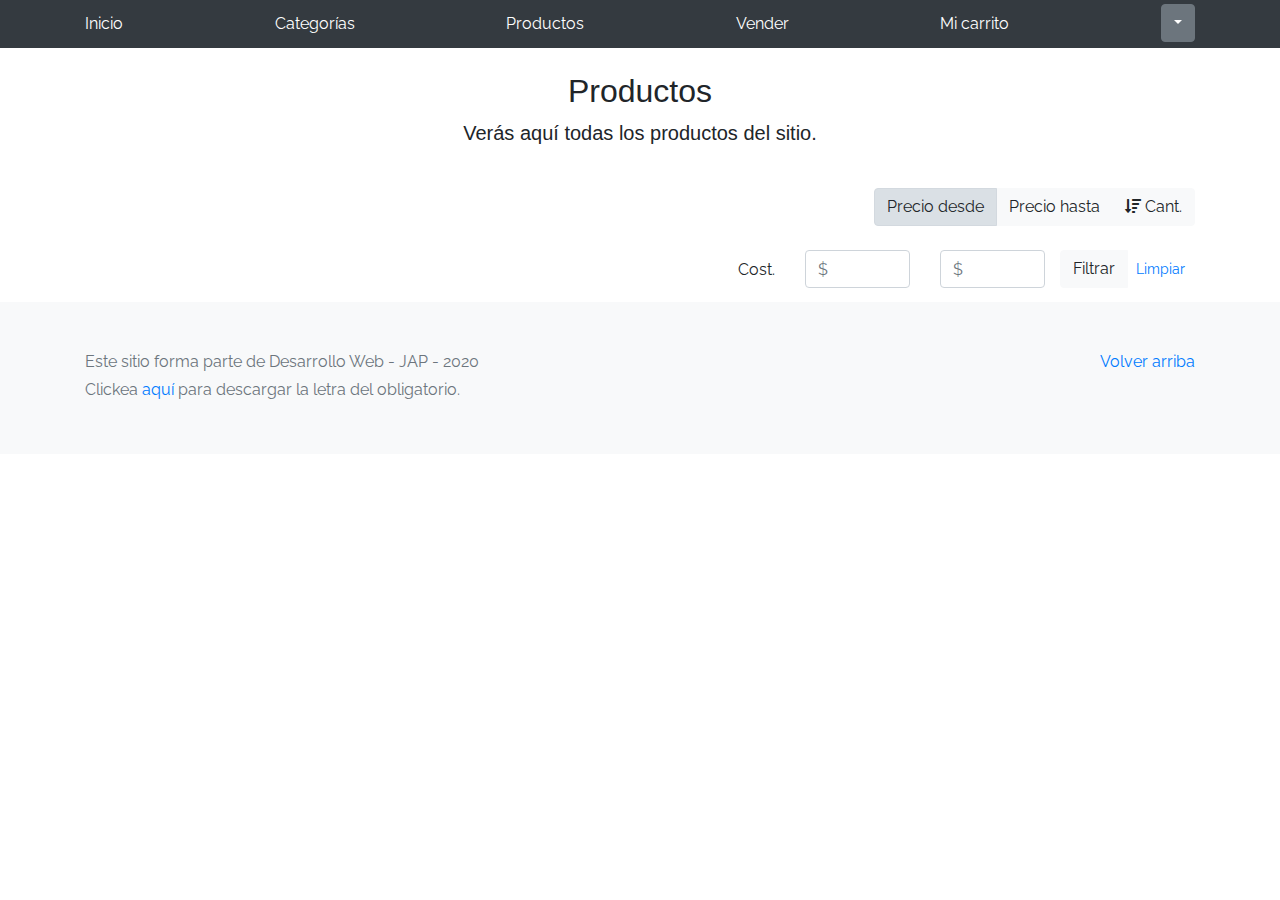
<file: products.html>
<!DOCTYPE html>
<!-- saved from url=(0049)https://getbootstrap.com/docs/4.3/examples/album/ -->
<html lang="en">
  <head>
    <meta http-equiv="Content-Type" content="text/html; charset=UTF-8">
    <meta name="viewport" content="width=device-width, initial-scale=1, shrink-to-fit=no">
    <meta name="description" content="">
    <meta name="author" content="Mark Otto, Jacob Thornton, and Bootstrap contributors">
    <title>eMercado - Todo lo que busques está aquí</title>

    <link rel="canonical" href="https://getbootstrap.com/docs/4.3/examples/album/">
    <link href="https://fonts.googleapis.com/css?family=Raleway:300,300i,400,400i,700,700i,900,900i" rel="stylesheet">
    <link href="css/font-awesome.min.css" rel="stylesheet">
    <link href="css/bootstrap.min.css" rel="stylesheet">
    <link href="css/styles.css" rel="stylesheet">
  </head>
  <body>
    <nav class="site-header sticky-top py-1 bg-dark">
      <div class="container d-flex flex-column flex-md-row justify-content-between">
        <a class="py-2 d-none d-md-inline-block" href="home.html">Inicio</a>
        <a class="py-2 d-none d-md-inline-block" href="categories.html">Categorías</a>
        <a class="py-2 d-none d-md-inline-block" href="products.html">Productos</a>
        <a class="py-2 d-none d-md-inline-block" href="sell.html">Vender</a>
        <a class="py-2 d-none d-md-inline-block" href="cart.html">Mi carrito</a>
      <!--   <a class="py-2 d-none d-md-inline-block" href="#" id="usuario" ></a> -->

        <div class="dropdown">
          <a class="btn btn-secondary dropdown-toggle" href="#" id="usuario" role="button" id="dropdownMenuLink" data-toggle="dropdown" aria-haspopup="true" aria-expanded="false">
          </a>
        
          <div class="dropdown-menu" aria-labelledby="dropdownMenuLink">
            <a class="dropdown-item" href="cart.html">Mi Carrito</a>
            <a class="dropdown-item" href="my-profile.html">Mi perfil</a>
            <a class="dropdown-item" onclick="cerrarsesion()">Cerrar Sesión</a>
          </div>
        </div>

        </div>
      </div>
    </nav>
    <main role="main">
      <div class="text-center p-4">
          <h2>Productos</h2>
          <p class="lead">Verás aquí todas los productos del sitio.</p></div>
      <div class="container">
        <div class="row">
            <div class="col text-right">
                <div class="btn-group btn-group-toggle mb-4" data-toggle="buttons">
                    <label class="btn btn-light active" id="sortAsc" >
                        <input type="radio" name="options" autocomplete="off" checked>Precio desde
                    </label>
                    <label class="btn btn-light" id="sortDesc" >
                        <input type="radio" name="options" autocomplete="off">Precio hasta
                    </label>
                    <label class="btn btn-light" id="sortByCount" >
                        <input type="radio" name="options" autocomplete="off"><i class="fas fa-sort-amount-down mr-1"></i>Cant.
                    </label>
                </div>
            </div>
        </div>
        <div class="row justify-content-end">
          <div class="col-md-6"></div>
            <div class="col-md-6 col-sm-12 mb-1 container">
              <div class="row container p-0 m-0">
                <div class="col">
                  <p class="font-weight-normal text-right my-2">Cost.</p>
                </div>
                <div class="col">
                  <input class="form-control" type="number" placeholder="$" id="rangeFilterCountMin">
                </div>
                <div class="col">
                  <input class="form-control" type="number" placeholder="$" id="rangeFilterCountMax">
                </div>
                <div class="col-3 p-0">
                  <div class="btn-group" role="group">
                    <button class="btn btn-light btn-block" id="rangeFilterCount">Filtrar</button>
                    <button class="btn btn-link btn-sm" id="clearRangeFilter">Limpiar</button>
                  </div>
                </div>
              </div>
            </div>
        </div>
        <div class="container">
            <div class="row" id="cat-list-container">
            </div>
        </div>
    </div>
</main>
    <div class="container p-1" id="listado">
    </div>
    <footer class="text-muted bg-light">
      <div class="container">
        <p class="float-right">
          <a href="#">Volver arriba</a>
        </p>
        <p>Este sitio forma parte de Desarrollo Web - JAP - 2020</p>
        <p>Clickea <a target="_blank" href="Letra.pdf">aquí</a> para descargar la letra del obligatorio.</p>
      </div>
    </footer>
    <div id="spinner-wrapper"><div class="lds-ring"><div></div><div></div><div></div><div></div></div></div>
    <script src="js/jquery-3.4.1.min.js"></script>
    <script src="js/bootstrap.bundle.min.js"></script>
    <script src="js/init.js"></script>
    <script src="js/products.js"></script>
  </body>
</html>
</file>
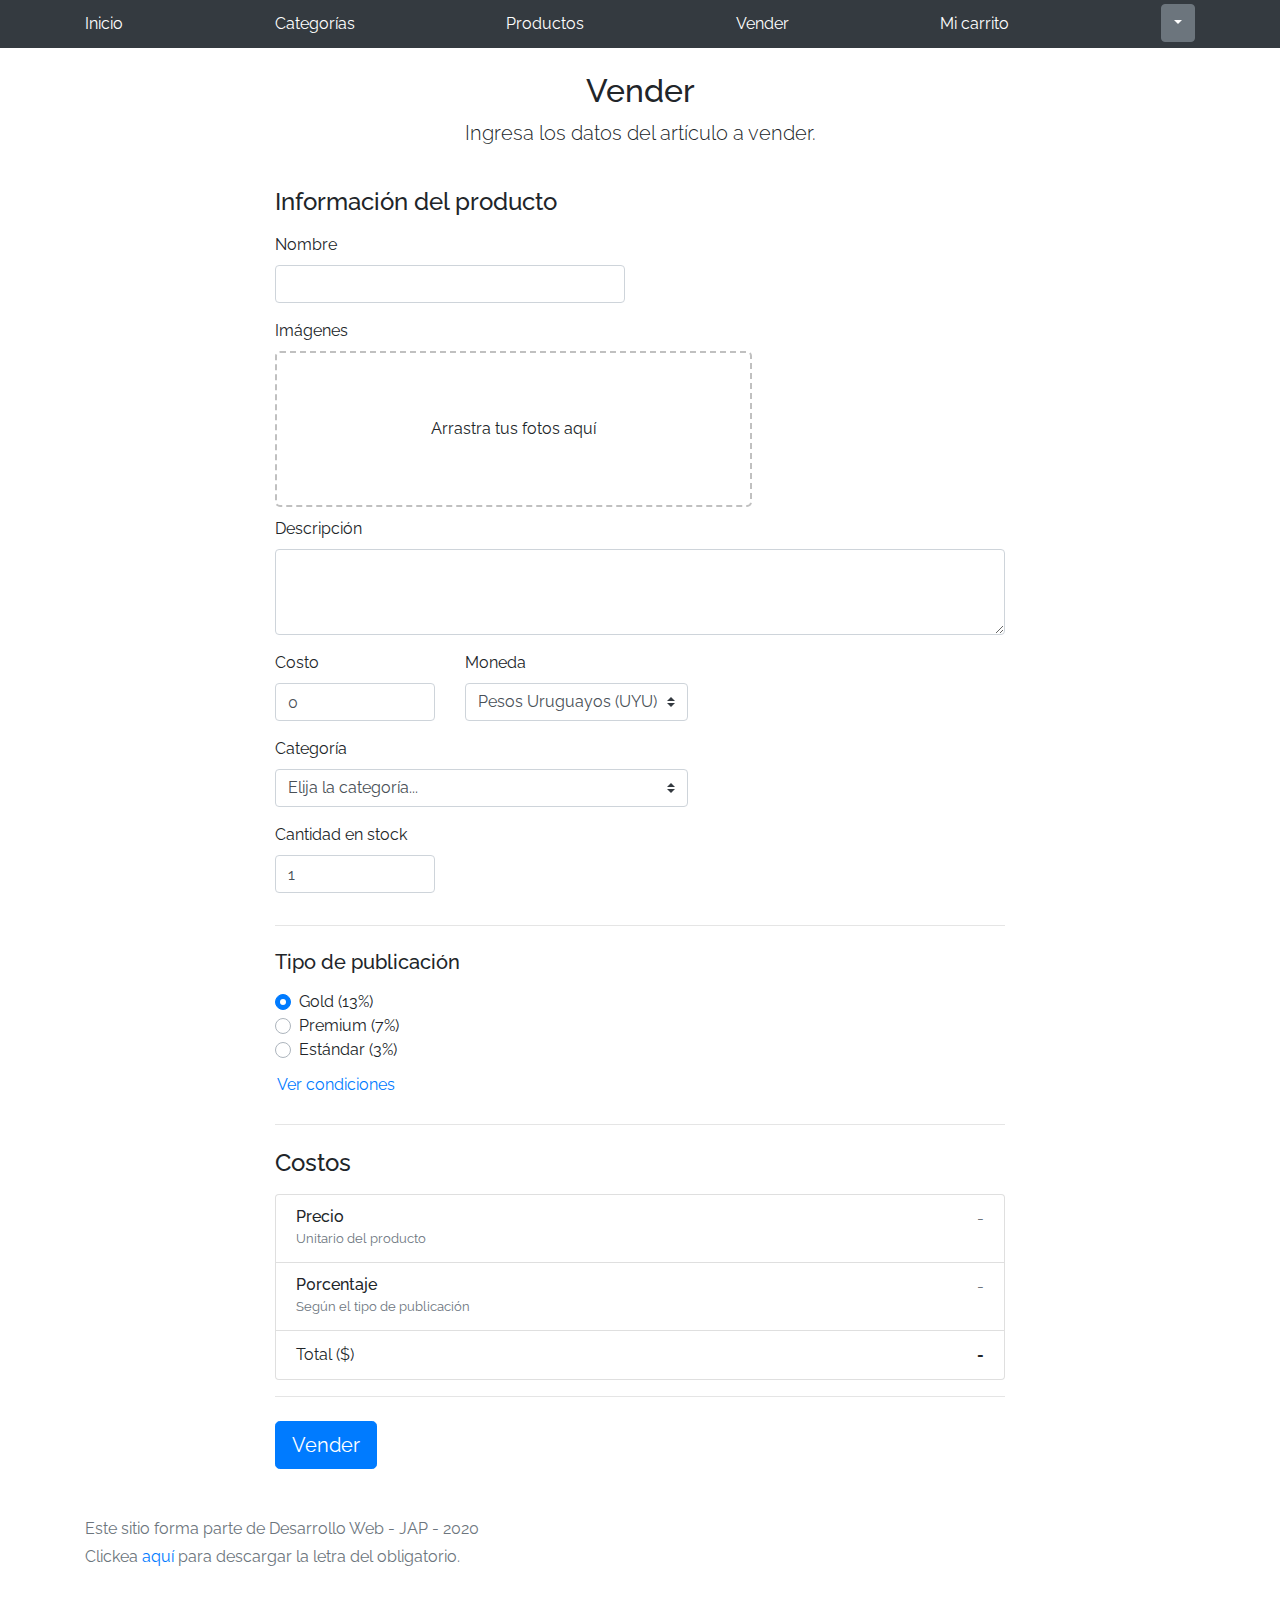
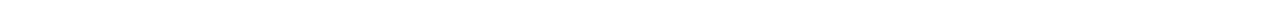
<file: sell.html>
<!DOCTYPE html>
<!-- saved from url=(0049)https://getbootstrap.com/docs/4.3/examples/album/ -->
<html lang="en"><head><meta http-equiv="Content-Type" content="text/html; charset=UTF-8">
    
    <meta name="viewport" content="width=device-width, initial-scale=1, shrink-to-fit=no">
    <meta name="description" content="">
    <title>eMercado - Todo lo que busques está aquí</title>

    <link rel="canonical" href="https://getbootstrap.com/docs/4.3/examples/album/">
    <link href="https://fonts.googleapis.com/css?family=Raleway:300,300i,400,400i,700,700i,900,900i" rel="stylesheet">

    <style>
      .bd-placeholder-img {
        font-size: 1.125rem;
        text-anchor: middle;
        -webkit-user-select: none;
        -moz-user-select: none;
        -ms-user-select: none;
        user-select: none;
      }

      @media (min-width: 768px) {
        .bd-placeholder-img-lg {
          font-size: 3.5rem;
        }
      }
    </style>
    <link href="css/bootstrap.min.css" rel="stylesheet">
    <link href="css/styles.css" rel="stylesheet">
    <link href="css/dropzone.css" rel="stylesheet">
  </head>
  <body>
    <nav class="site-header sticky-top py-1 bg-dark">
      <div class="container d-flex flex-column flex-md-row justify-content-between">
        <a class="py-2 d-none d-md-inline-block" href="home.html">Inicio</a>
        <a class="py-2 d-none d-md-inline-block" href="categories.html">Categorías</a>
        <a class="py-2 d-none d-md-inline-block" href="products.html">Productos</a>
        <a class="py-2 d-none d-md-inline-block" href="sell.html">Vender</a>
        <a class="py-2 d-none d-md-inline-block" href="cart.html">Mi carrito</a>
      <!--   <a class="py-2 d-none d-md-inline-block" href="#" id="usuario" ></a> -->

        <div class="dropdown">
          <a class="btn btn-secondary dropdown-toggle" href="#" id="usuario" role="button" id="dropdownMenuLink" data-toggle="dropdown" aria-haspopup="true" aria-expanded="false">
          </a>
        
          <div class="dropdown-menu" aria-labelledby="dropdownMenuLink">
            <a class="dropdown-item" href="cart.html">Mi Carrito</a>
            <a class="dropdown-item" href="my-profile.html">Mi perfil</a>
            <a class="dropdown-item" onclick="cerrarsesion()">Cerrar Sesión</a>
          </div>
        </div>

        </div>
      </div>
    </nav>
    </nav>
      <div class="container">
        <div class="text-center p-4">
          <h2>Vender</h2>
          <p class="lead">Ingresa los datos del artículo a vender.</p>
        </div>
        <div class="row justify-content-md-center">
          <div class="col-md-8 order-md-1">
            <h4 class="mb-3">Información del producto</h4>
            <form class="needs-validation" id="sell-info">
              <div class="row">
                <div class="col-md-6 mb-3">
                  <label for="productName">Nombre</label>
                  <input type="text" class="form-control" id="productName" placeholder="" value="" >
                  <div class="invalid-feedback">
                    Ingresa un nombre
                  </div>
                </div>
              </div>
              <div class="row">
                <div class="col-md-8 order-md-1">
                    <label for="zip">Imágenes</label>
                    <div class="needsclick dz-clickable" id="file-upload">
                      <div class="dz-message needsclick">
                        Arrastra tus fotos aquí<br>
                      </div>
                    </div>
                </div>
              </div>
              <div class="row">
                  <div class="col-md-12 mb-3">
                      <label for="productDescription">Descripción</label>
                      <textarea class="form-control" id="productDescription" rows="3"></textarea>
                  </div>
                </div>
              <div class="row">
                <div class="col-md-3 mb-3">
                  <label for="zip">Costo</label>
                  <input type="number" class="form-control" id="productCostInput" placeholder="" required="" value="0" min="0">
                  <div class="invalid-feedback">
                    El costo debe ser mayor que 0.
                  </div>
                </div>
                <div class="col-md-4 mb-3">
                    <label for="state">Moneda</label>
                    <select class="custom-select d-block w-100" id="productCurrency" required="">
                      <option selected>Pesos Uruguayos (UYU)</option>
                      <option>Dólares (USD)</option>
                    </select>
                    <div class="invalid-feedback">
                      Ingresa una categoría válida.
                    </div>
                  </div>
              </div>
              <div class="row">
                  <div class="col-md-7 mb-3">
                  <label for="state">Categoría</label>
                  <select class="custom-select d-block w-100" id="productCategory">
                    <option value="">Elija la categoría...</option>
                    <option>Autos</option>
                    <option>Juguetes</option>
                    <option>Muebles</option>
                    <option>Herramientas</option>
                    <option>Computadoras</option>
                    <option>Vestimenta</option>
                  </select>
                  <div class="invalid-feedback">
                    Por favor ingresa una categoría válida.
                  </div>
                </div>
              </div>
              <div class="row">
                  <div class="col-md-3 mb-3">
                    <label for="productCountInput">Cantidad en stock</label>
                    <input type="number" class="form-control" id="productCountInput" placeholder="" required="" value="1" min="0">
                    <div class="invalid-feedback">
                      La cantidad es requerida.
                    </div>
                  </div>
                </div>
              <hr class="mb-4">
              <h5 class="mb-3">Tipo de publicación</h5>
              <div class="d-block my-3">
                <div class="custom-control custom-radio">
                  <input id="goldradio" name="publicationType" type="radio" class="custom-control-input" checked="" required="">
                  <label class="custom-control-label" for="goldradio">Gold (13%)</label>
                </div>
                <div class="custom-control custom-radio">
                  <input id="premiumradio" name="publicationType" type="radio" class="custom-control-input" required="">
                  <label class="custom-control-label" for="premiumradio">Premium (7%)</label>
                </div>
                <div class="custom-control custom-radio">
                  <input id="standardradio" name="publicationType" type="radio" class="custom-control-input" required="">
                  <label class="custom-control-label" for="standardradio">Estándar (3%)</label>
                </div>
                <div class="row">
                  <button type="button" class="m-1 btn btn-link" data-toggle="modal" data-target="#contidionsModal">Ver condiciones</button>
                </div>
              </div>
              <hr class="mb-4">
              <h4 class="mb-3">Costos</h4>
              <ul class="list-group mb-3">
                  <li class="list-group-item d-flex justify-content-between lh-condensed">
                    <div>
                      <h6 class="my-0">Precio</h6>
                      <small class="text-muted">Unitario del producto</small>
                    </div>
                    <span class="text-muted" id="productCostText">-</span>
                  </li>
                  <li class="list-group-item d-flex justify-content-between lh-condensed">
                    <div>
                      <h6 class="my-0">P0rcentaje</h6>
                      <small class="text-muted">Según el tipo de publicación</small>
                    </div>
                    <span class="text-muted" id="comissionText">-</span>
                  </li>
                  <li class="list-group-item d-flex justify-content-between">
                    <span>Total ($)</span>
                    <strong id="totalCostText">-</strong>
                  </li>
                </ul>
              <hr class="mb-4">
              <button class="btn btn-primary btn-lg" type="submit">Vender</button>
            </form>
          </div>
        </div>
      </div>
      <footer class="text-muted">
        <div class="container">
            <p>Este sitio forma parte de Desarrollo Web - JAP - 2020</p>
            <p>Clickea <a target="_blank" href="Letra.pdf">aquí</a> para descargar la letra del obligatorio.</p>
        </div>
      </footer>
      <div class="alert fade" role="alert" id="alertResult">
          <span id="resultSpan"></span>
          <button type="button" class="close" data-dismiss="alert" aria-label="Close">
              <span aria-hidden="true">&times;</span>
          </button>
      </div>

      <div class="modal fade" tabindex="-1" role="dialog" id="contidionsModal">
        <div class="modal-dialog" role="document">
          <div class="modal-content">
            <div class="modal-header">
              <h5 class="modal-title">Condiciones de publicación</h5>
              <button type="button" class="close" data-dismiss="modal" aria-label="Close">
                <span aria-hidden="true">&times;</span>
              </button>
            </div>
            <div class="modal-body">
              <div class="container">
                  <div class="row">
                      <h5 class="text-warning">Gold (13%)</h5>
                      <p class="muted text-justify">Tu producto se verá de forma promocionada en portada, además de las condiciones de Premium y Estándar.</p>
                  </div>
                  <hr>
                  <div class="row">
                      <h5 class="text-primary">Stándar (7%)</h5>
                      <p class="muted text-justify">Se mostrará el producto en los primeros lugares de resultados de búsqueda, así cómo cuando se ingrese a la categoría que pertenezca.</p>
                  </div>
                  <hr>
                  <div class="row">
                      <h5 class="text-secondary">Estándar (3%)</h5>
                      <p class="muted text-justify">El producto se listará en la categoría correspondiente, así como en los resultados de búsquedas que coincidan con las palabras claves en el nombre.</p>
                  </div>
              </div>
            </div>
            <div class="modal-footer">
              <button type="button" class="btn btn-primary" data-dismiss="modal">Cerrar</button>
            </div>
          </div>
        </div>
      </div>
      <div id="spinner-wrapper"><div class="lds-ring"><div></div><div></div><div></div><div></div></div></div>
      <script src="js/jquery-3.4.1.min.js"></script>
      <script src="js/bootstrap.bundle.min.js"></script>
      <script src="js/dropzone.js"></script>
      <script src="js/init.js"></script>
      <script src="js/sell.js"></script>
    </body>
</html>
</file>
<file: css/stylelogin.css>
background: rgb(131,58,180);
background: linear-gradient(90deg, rgba(131,58,180,1) 0%, rgba(252,179,69,0.7595238779105392) 0%, rgba(232,62,140,1) 79%); 

* { -webkit-box-sizing:border-box; -moz-box-sizing:border-box; -ms-box-sizing:border-box; -o-box-sizing:border-box; box-sizing:border-box; }

html { width: 100%; height:100%; overflow:hidden; }

body { 
	width: 100%;
	height:100%;
	font-family: 'Segoe UI', Tahoma, Geneva, Verdana, sans-serif;
	background-color:white
}
.login { 
	position: absolute;
	top: 50%;
	left: 50%;
	margin: -150px 0 0 -150px;
	width:300px;
	height:300px;
}

.login h1 { color: #fff; text-shadow: 0 0 10px rgba(0,0,0,0.3); letter-spacing:1px; text-align:center; }

input { 
	width: 100%; 
	margin-bottom: 10px; 
	background: rgba(0,0,0,0.3);
	border: none;
	outline: none;
	padding: 10px;
	font-size: 13px;
	color: #fff;
	text-shadow: 1px 1px 1px rgba(0,0,0,0.3);
	border: 1px solid rgba(0,0,0,0.3);
	border-radius: 4px;
	box-shadow: inset 0 -5px 45px rgba(218, 15, 99, 0.2),
	-webkit-transition: box-shadow .5s ease;
	-moz-transition: box-shadow .5s ease;
	-o-transition: box-shadow .5s ease;
	-ms-transition: box-shadow .5s ease;
	transition: box-shadow .5s ease;
}

input:focus { box-shadow: inset 0 -5px 45px #d81b6d; }
</file>
<file: css/styles.css>
.jumbotron, .card-body, .container, .site-header{
    font-family: 'Raleway', serif !important;
}

.jumbotron .display-4{
    font-weight: bold;
}

.jumbotron {
  height: 50vh;
  padding: 5em inherit;
  margin-bottom: 0;
  background-color: #53C0FB;
  background: url('../img/cover_back.png');
  background-size: cover;
  background-position: center;
  background-repeat: no-repeat;
  color: black;
  font-weight: bold;
}

@media (min-width: 768px) {
  .jumbotron {
    padding-top: 6rem;
    padding-bottom: 6rem;
  }
}

.jumbotron p:last-child {
  margin-bottom: 0;
}

.jumbotron-heading {
  font-weight: 300;
}

.jumbotron .container {
  max-width: 40rem;
  background-color: rgba(255, 255, 255, 0.5);
  border-radius: 10px;
  text-shadow: 1px 1px 2px grey;
}

.jumbotron .lead{
  font-size: 38px;
}

footer {
  padding-top: 3rem;
  padding-bottom: 3rem;
}

footer p {
  margin-bottom: .25rem;
}

.site-header a {
  color: white;
  transition: ease-in-out color .15s;
}

.light-text {
  color: white;
}

.site-header .dropdown-menu a {
  color: black;
}

.dropzone{
  border: 2px dashed #0087F7;
  border-radius: 5px;
  background: white;
}

.alert{
  position: fixed;
  top:80px;
  width: 50%;
  left: 50%;
  transform: translate(-50%, 0);
}

.lds-ring {
  display: inline-block;
  position: relative;
  width: 64px;
  height: 64px;
  top:50%;
  left: 50%;
}
.lds-ring div {
  box-sizing: border-box;
  display: block;
  position: absolute;
  width: 51px;
  height: 51px;
  margin: 6px;
  border: 6px solid #fff;
  border-radius: 50%;
  animation: lds-ring 1.2s cubic-bezier(0.5, 0, 0.5, 1) infinite;
  border-color: #fff transparent transparent transparent;
}
.lds-ring div:nth-child(1) {
  animation-delay: -0.45s;
}
.lds-ring div:nth-child(2) {
  animation-delay: -0.3s;
}
.lds-ring div:nth-child(3) {
  animation-delay: -0.15s;
}
@keyframes lds-ring {
  0% {
    transform: rotate(0deg);
  }
  100% {
    transform: rotate(360deg);
  }
}

#spinner-wrapper{
  position: fixed;
  background-color: rgba(0,0,0,0.5);
  width:100%;
  height: 100%;
  top:0;
  left:0;
  z-index: 1021;
  display: none;
}

a.custom-card,
a.custom-card:hover {
  color: inherit;
  text-decoration: inherit;
}

.checked {
  color: orange;
}
</file>
<file: css/dropzone.css>
/*
 * The MIT License
 * Copyright (c) 2012 Matias Meno <m@tias.me>
 */
.dropzone, .dropzone * {
  box-sizing: border-box; }

.dropzone {
  position: relative; }
  .dropzone .dz-preview {
    position: relative;
    display: inline-block;
    width: 120px;
    margin: 0.5em; }
    .dropzone .dz-preview .dz-progress {
      display: block;
      height: 15px;
      border: 1px solid #aaa; }
      .dropzone .dz-preview .dz-progress .dz-upload {
        display: block;
        height: 100%;
        width: 0;
        background: green; }
    .dropzone .dz-preview .dz-error-message {
      color: red;
      display: none; }
    .dropzone .dz-preview.dz-error .dz-error-message, .dropzone .dz-preview.dz-error .dz-error-mark {
      display: block; }
    .dropzone .dz-preview.dz-success .dz-success-mark {
      display: block; }
    .dropzone .dz-preview .dz-error-mark, .dropzone .dz-preview .dz-success-mark {
      position: absolute;
      display: none;
      left: 30px;
      top: 30px;
      width: 54px;
      height: 58px;
      left: 50%;
      margin-left: -27px; }

@-webkit-keyframes passing-through {
  0% {
    opacity: 0;
    -webkit-transform: translateY(40px);
    -moz-transform: translateY(40px);
    -ms-transform: translateY(40px);
    -o-transform: translateY(40px);
    transform: translateY(40px); }
  30%, 70% {
    opacity: 1;
    -webkit-transform: translateY(0px);
    -moz-transform: translateY(0px);
    -ms-transform: translateY(0px);
    -o-transform: translateY(0px);
    transform: translateY(0px); }
  100% {
    opacity: 0;
    -webkit-transform: translateY(-40px);
    -moz-transform: translateY(-40px);
    -ms-transform: translateY(-40px);
    -o-transform: translateY(-40px);
    transform: translateY(-40px); } }
@-moz-keyframes passing-through {
  0% {
    opacity: 0;
    -webkit-transform: translateY(40px);
    -moz-transform: translateY(40px);
    -ms-transform: translateY(40px);
    -o-transform: translateY(40px);
    transform: translateY(40px); }
  30%, 70% {
    opacity: 1;
    -webkit-transform: translateY(0px);
    -moz-transform: translateY(0px);
    -ms-transform: translateY(0px);
    -o-transform: translateY(0px);
    transform: translateY(0px); }
  100% {
    opacity: 0;
    -webkit-transform: translateY(-40px);
    -moz-transform: translateY(-40px);
    -ms-transform: translateY(-40px);
    -o-transform: translateY(-40px);
    transform: translateY(-40px); } }
@keyframes passing-through {
  0% {
    opacity: 0;
    -webkit-transform: translateY(40px);
    -moz-transform: translateY(40px);
    -ms-transform: translateY(40px);
    -o-transform: translateY(40px);
    transform: translateY(40px); }
  30%, 70% {
    opacity: 1;
    -webkit-transform: translateY(0px);
    -moz-transform: translateY(0px);
    -ms-transform: translateY(0px);
    -o-transform: translateY(0px);
    transform: translateY(0px); }
  100% {
    opacity: 0;
    -webkit-transform: translateY(-40px);
    -moz-transform: translateY(-40px);
    -ms-transform: translateY(-40px);
    -o-transform: translateY(-40px);
    transform: translateY(-40px); } }
@-webkit-keyframes slide-in {
  0% {
    opacity: 0;
    -webkit-transform: translateY(40px);
    -moz-transform: translateY(40px);
    -ms-transform: translateY(40px);
    -o-transform: translateY(40px);
    transform: translateY(40px); }
  30% {
    opacity: 1;
    -webkit-transform: translateY(0px);
    -moz-transform: translateY(0px);
    -ms-transform: translateY(0px);
    -o-transform: translateY(0px);
    transform: translateY(0px); } }
@-moz-keyframes slide-in {
  0% {
    opacity: 0;
    -webkit-transform: translateY(40px);
    -moz-transform: translateY(40px);
    -ms-transform: translateY(40px);
    -o-transform: translateY(40px);
    transform: translateY(40px); }
  30% {
    opacity: 1;
    -webkit-transform: translateY(0px);
    -moz-transform: translateY(0px);
    -ms-transform: translateY(0px);
    -o-transform: translateY(0px);
    transform: translateY(0px); } }
@keyframes slide-in {
  0% {
    opacity: 0;
    -webkit-transform: translateY(40px);
    -moz-transform: translateY(40px);
    -ms-transform: translateY(40px);
    -o-transform: translateY(40px);
    transform: translateY(40px); }
  30% {
    opacity: 1;
    -webkit-transform: translateY(0px);
    -moz-transform: translateY(0px);
    -ms-transform: translateY(0px);
    -o-transform: translateY(0px);
    transform: translateY(0px); } }
@-webkit-keyframes pulse {
  0% {
    -webkit-transform: scale(1);
    -moz-transform: scale(1);
    -ms-transform: scale(1);
    -o-transform: scale(1);
    transform: scale(1); }
  10% {
    -webkit-transform: scale(1.1);
    -moz-transform: scale(1.1);
    -ms-transform: scale(1.1);
    -o-transform: scale(1.1);
    transform: scale(1.1); }
  20% {
    -webkit-transform: scale(1);
    -moz-transform: scale(1);
    -ms-transform: scale(1);
    -o-transform: scale(1);
    transform: scale(1); } }
@-moz-keyframes pulse {
  0% {
    -webkit-transform: scale(1);
    -moz-transform: scale(1);
    -ms-transform: scale(1);
    -o-transform: scale(1);
    transform: scale(1); }
  10% {
    -webkit-transform: scale(1.1);
    -moz-transform: scale(1.1);
    -ms-transform: scale(1.1);
    -o-transform: scale(1.1);
    transform: scale(1.1); }
  20% {
    -webkit-transform: scale(1);
    -moz-transform: scale(1);
    -ms-transform: scale(1);
    -o-transform: scale(1);
    transform: scale(1); } }
@keyframes pulse {
  0% {
    -webkit-transform: scale(1);
    -moz-transform: scale(1);
    -ms-transform: scale(1);
    -o-transform: scale(1);
    transform: scale(1); }
  10% {
    -webkit-transform: scale(1.1);
    -moz-transform: scale(1.1);
    -ms-transform: scale(1.1);
    -o-transform: scale(1.1);
    transform: scale(1.1); }
  20% {
    -webkit-transform: scale(1);
    -moz-transform: scale(1);
    -ms-transform: scale(1);
    -o-transform: scale(1);
    transform: scale(1); } }
#file-upload, #file-upload * {
  box-sizing: border-box; }

#file-upload {
  min-height: 150px;
  border: 2px dashed silver;
  border-radius: 5px;
  background: white;
margin-bottom: 10px;}
  #file-upload.dz-clickable {
    cursor: pointer; }
    #file-upload.dz-clickable * {
      cursor: default; }
    #file-upload.dz-clickable .dz-message, #file-upload.dz-clickable .dz-message * {
      cursor: pointer; }
  #file-upload.dz-started .dz-message {
    display: none; }
  #file-upload.dz-drag-hover {
    border-style: solid; }
    #file-upload.dz-drag-hover .dz-message {
      opacity: 0.5; }
  #file-upload .dz-message {
    text-align: center;
    margin: 4em 0; }
  #file-upload .dz-preview {
    position: relative;
    display: inline-block;
    vertical-align: top;
    margin: 16px;
    min-height: 100px; }
    #file-upload .dz-preview:hover {
      z-index: 1000; }
      #file-upload .dz-preview:hover .dz-details {
        opacity: 1; }
    #file-upload .dz-preview.dz-file-preview .dz-image {
      border-radius: 20px;
      background: #999;
      background: linear-gradient(to bottom, #eee, #ddd); }
    #file-upload .dz-preview.dz-file-preview .dz-details {
      opacity: 1; }
    #file-upload .dz-preview.dz-image-preview {
      background: white; }
      #file-upload .dz-preview.dz-image-preview .dz-details {
        -webkit-transition: opacity 0.2s linear;
        -moz-transition: opacity 0.2s linear;
        -ms-transition: opacity 0.2s linear;
        -o-transition: opacity 0.2s linear;
        transition: opacity 0.2s linear; }
    #file-upload .dz-preview .dz-remove {
      font-size: 14px;
      text-align: center;
      display: block;
      cursor: pointer;
      border: none; }
      #file-upload .dz-preview .dz-remove:hover {
        text-decoration: underline; }
    #file-upload .dz-preview:hover .dz-details {
      opacity: 1; }
    #file-upload .dz-preview .dz-details {
      z-index: 20;
      position: absolute;
      top: 0;
      left: 0;
      opacity: 0;
      font-size: 13px;
      min-width: 100%;
      max-width: 100%;
      padding: 2em 1em;
      text-align: center;
      color: rgba(0, 0, 0, 0.9);
      line-height: 150%; }
      #file-upload .dz-preview .dz-details .dz-size {
        margin-bottom: 1em;
        font-size: 16px; }
      #file-upload .dz-preview .dz-details .dz-filename {
        white-space: nowrap; }
        #file-upload .dz-preview .dz-details .dz-filename:hover span {
          border: 1px solid rgba(200, 200, 200, 0.8);
          background-color: rgba(255, 255, 255, 0.8); }
        #file-upload .dz-preview .dz-details .dz-filename:not(:hover) {
          overflow: hidden;
          text-overflow: ellipsis; }
          #file-upload .dz-preview .dz-details .dz-filename:not(:hover) span {
            border: 1px solid transparent; }
      #file-upload .dz-preview .dz-details .dz-filename span, #file-upload .dz-preview .dz-details .dz-size span {
        background-color: rgba(255, 255, 255, 0.4);
        padding: 0 0.4em;
        border-radius: 3px; }
    #file-upload .dz-preview:hover .dz-image img {
      -webkit-transform: scale(1.05, 1.05);
      -moz-transform: scale(1.05, 1.05);
      -ms-transform: scale(1.05, 1.05);
      -o-transform: scale(1.05, 1.05);
      transform: scale(1.05, 1.05);
      -webkit-filter: blur(8px);
      filter: blur(8px); }
    #file-upload .dz-preview .dz-image {
      border-radius: 20px;
      overflow: hidden;
      width: 120px;
      height: 120px;
      position: relative;
      display: block;
      z-index: 10; }
      #file-upload .dz-preview .dz-image img {
        display: block; }
    #file-upload .dz-preview.dz-success .dz-success-mark {
      -webkit-animation: passing-through 3s cubic-bezier(0.77, 0, 0.175, 1);
      -moz-animation: passing-through 3s cubic-bezier(0.77, 0, 0.175, 1);
      -ms-animation: passing-through 3s cubic-bezier(0.77, 0, 0.175, 1);
      -o-animation: passing-through 3s cubic-bezier(0.77, 0, 0.175, 1);
      animation: passing-through 3s cubic-bezier(0.77, 0, 0.175, 1); }
    #file-upload .dz-preview.dz-error .dz-error-mark {
      opacity: 1;
      -webkit-animation: slide-in 3s cubic-bezier(0.77, 0, 0.175, 1);
      -moz-animation: slide-in 3s cubic-bezier(0.77, 0, 0.175, 1);
      -ms-animation: slide-in 3s cubic-bezier(0.77, 0, 0.175, 1);
      -o-animation: slide-in 3s cubic-bezier(0.77, 0, 0.175, 1);
      animation: slide-in 3s cubic-bezier(0.77, 0, 0.175, 1); }
    #file-upload .dz-preview .dz-success-mark, #file-upload .dz-preview .dz-error-mark {
      pointer-events: none;
      opacity: 0;
      z-index: 500;
      position: absolute;
      display: block;
      top: 50%;
      left: 50%;
      margin-left: -27px;
      margin-top: -27px; }
      #file-upload .dz-preview .dz-success-mark svg, #file-upload .dz-preview .dz-error-mark svg {
        display: block;
        width: 54px;
        height: 54px; }
    #file-upload .dz-preview.dz-processing .dz-progress {
      opacity: 1;
      -webkit-transition: all 0.2s linear;
      -moz-transition: all 0.2s linear;
      -ms-transition: all 0.2s linear;
      -o-transition: all 0.2s linear;
      transition: all 0.2s linear; }
    #file-upload .dz-preview.dz-complete .dz-progress {
      opacity: 0;
      -webkit-transition: opacity 0.4s ease-in;
      -moz-transition: opacity 0.4s ease-in;
      -ms-transition: opacity 0.4s ease-in;
      -o-transition: opacity 0.4s ease-in;
      transition: opacity 0.4s ease-in; }
    #file-upload .dz-preview:not(.dz-processing) .dz-progress {
      -webkit-animation: pulse 6s ease infinite;
      -moz-animation: pulse 6s ease infinite;
      -ms-animation: pulse 6s ease infinite;
      -o-animation: pulse 6s ease infinite;
      animation: pulse 6s ease infinite; }
    #file-upload .dz-preview .dz-progress {
      opacity: 1;
      z-index: 1000;
      pointer-events: none;
      position: absolute;
      height: 16px;
      left: 50%;
      top: 50%;
      margin-top: -8px;
      width: 80px;
      margin-left: -40px;
      background: rgba(255, 255, 255, 0.9);
      -webkit-transform: scale(1);
      border-radius: 8px;
      overflow: hidden; }
      #file-upload .dz-preview .dz-progress .dz-upload {
        background: #333;
        background: linear-gradient(to bottom, #666, #444);
        position: absolute;
        top: 0;
        left: 0;
        bottom: 0;
        width: 0;
        -webkit-transition: width 300ms ease-in-out;
        -moz-transition: width 300ms ease-in-out;
        -ms-transition: width 300ms ease-in-out;
        -o-transition: width 300ms ease-in-out;
        transition: width 300ms ease-in-out; }
    #file-upload .dz-preview.dz-error .dz-error-message {
      display: block; }
    #file-upload .dz-preview.dz-error:hover .dz-error-message {
      opacity: 1;
      pointer-events: auto; }
    #file-upload .dz-preview .dz-error-message {
      pointer-events: none;
      z-index: 1000;
      position: absolute;
      display: block;
      display: none;
      opacity: 0;
      -webkit-transition: opacity 0.3s ease;
      -moz-transition: opacity 0.3s ease;
      -ms-transition: opacity 0.3s ease;
      -o-transition: opacity 0.3s ease;
      transition: opacity 0.3s ease;
      border-radius: 8px;
      font-size: 13px;
      top: 130px;
      left: -10px;
      width: 140px;
      background: #be2626;
      background: linear-gradient(to bottom, #be2626, #a92222);
      padding: 0.5em 1.2em;
      color: white; }
      #file-upload .dz-preview .dz-error-message:after {
        content: '';
        position: absolute;
        top: -6px;
        left: 64px;
        width: 0;
        height: 0;
        border-left: 6px solid transparent;
        border-right: 6px solid transparent;
        border-bottom: 6px solid #be2626; }

#file-upload .dz-preview.dz-error .dz-error-message, #file-upload .dz-preview.dz-error .dz-error-mark{
  display: none;
}
</file>
